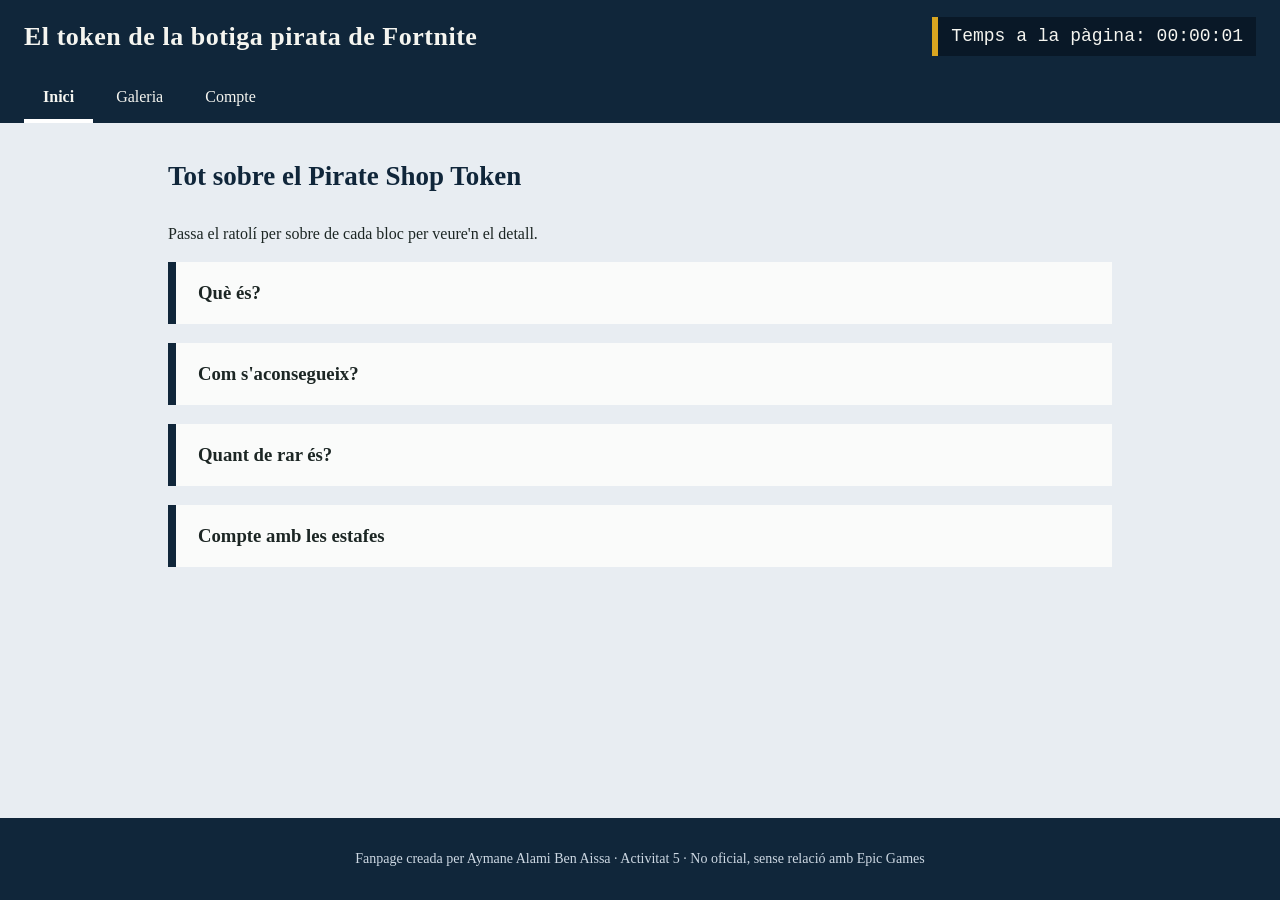
<file: index.html>
<!DOCTYPE html>
<html lang="ca">
<head>
  <meta charset="utf-8">
  <meta name="viewport" content="width=device-width, initial-scale=1">
  <title>Què és el token de la botiga pirata de Fortnite | Inici</title>
  <meta name="description" content="Guia en català sobre el token de la botiga pirata de Fortnite: què és, com s'aconsegueix i què dóna.">
  <meta name="author" content="Aymane Alami Ben Aissa">
  <meta name="keywords" content="Fortnite, token, botiga pirata, Pirate Shop, Treasure Hunters, One Piece">
  <link rel="stylesheet" href="css/estils.css">

  <!-- Exercici 2: codi JavaScript dins del HEAD -->
  <script>
    function realcar(seccio) {
      seccio.classList.add("destacada");
      seccio.querySelector(".amagat").style.display = "block";
    }

    function normalitzar(seccio) {
      seccio.classList.remove("destacada");
      seccio.querySelector(".amagat").style.display = "none";
    }
  </script>
  <script src="components/rellotge.js"></script>
</head>
<body>
  <header>
    <div class="capcalera">
      <h1>El token de la botiga pirata de Fortnite</h1>
      <div id="rellotge">Temps a la pàgina: 00:00:00</div>
    </div>
    <nav>
      <ul>
        <li><a class="actiu" href="index.html">Inici</a></li>
        <li><a  href="galeria.html">Galeria</a></li>
        <li><a  href="contacte.html">Compte</a></li>
      </ul>
    </nav>
  </header>

  <main>
    <h2>Tot sobre el Pirate Shop Token</h2>
    <p>Passa el ratolí per sobre de cada bloc per veure'n el detall.</p>

    <section class="seccio" onmouseover="realcar(this)" onmouseout="normalitzar(this)">
      <h3>Què és?</h3>
      <p class="amagat">És un objecte molt rar de la mini-temporada Treasure Hunters de Fortnite, junt amb la col·laboració amb One Piece. Permet obtenir gratis cosmètics de la botiga d'objectes.</p>
    </section>

    <section class="seccio" onmouseover="realcar(this)" onmouseout="normalitzar(this)">
      <h3>Com s'aconsegueix?</h3>
      <p class="amagat">Només es pot trobar obrint cofres a Battle Royale, com a premi aleatori. Si algú de l'equip el troba, tots els jugadors de l'equip el reben.</p>
    </section>

    <section class="seccio" onmouseover="realcar(this)" onmouseout="normalitzar(this)">
      <h3>Quant de rar és?</h3>
      <p class="amagat">Molt. Les estimacions de la comunitat varien molt, des d'un cop cada 137.500 cofres fins a un cop cada 700.000, i no es pot millorar la sort en cada cofre.</p>
    </section>

    <section class="seccio" onmouseover="realcar(this)" onmouseout="normalitzar(this)">
      <h3>Compte amb les estafes</h3>
      <p class="amagat">Epic Games ha avisat que els comptes amb token que es venen per internet són estafes. Mai no s'ha de compartir la teva contrasenya, l'equip d'Epic mai te la demanarà.</p>
    </section>
  </main>

  <footer>
    <p>Fanpage creada per Aymane Alami Ben Aissa · Activitat 5 · No oficial, sense relació amb Epic Games</p>
  </footer>

  <!-- Exercici 3: codi JavaScript dins del BODY -->
  <script>
    iniciarRellotge("rellotge");
  </script>
</body>
</html>
</file>
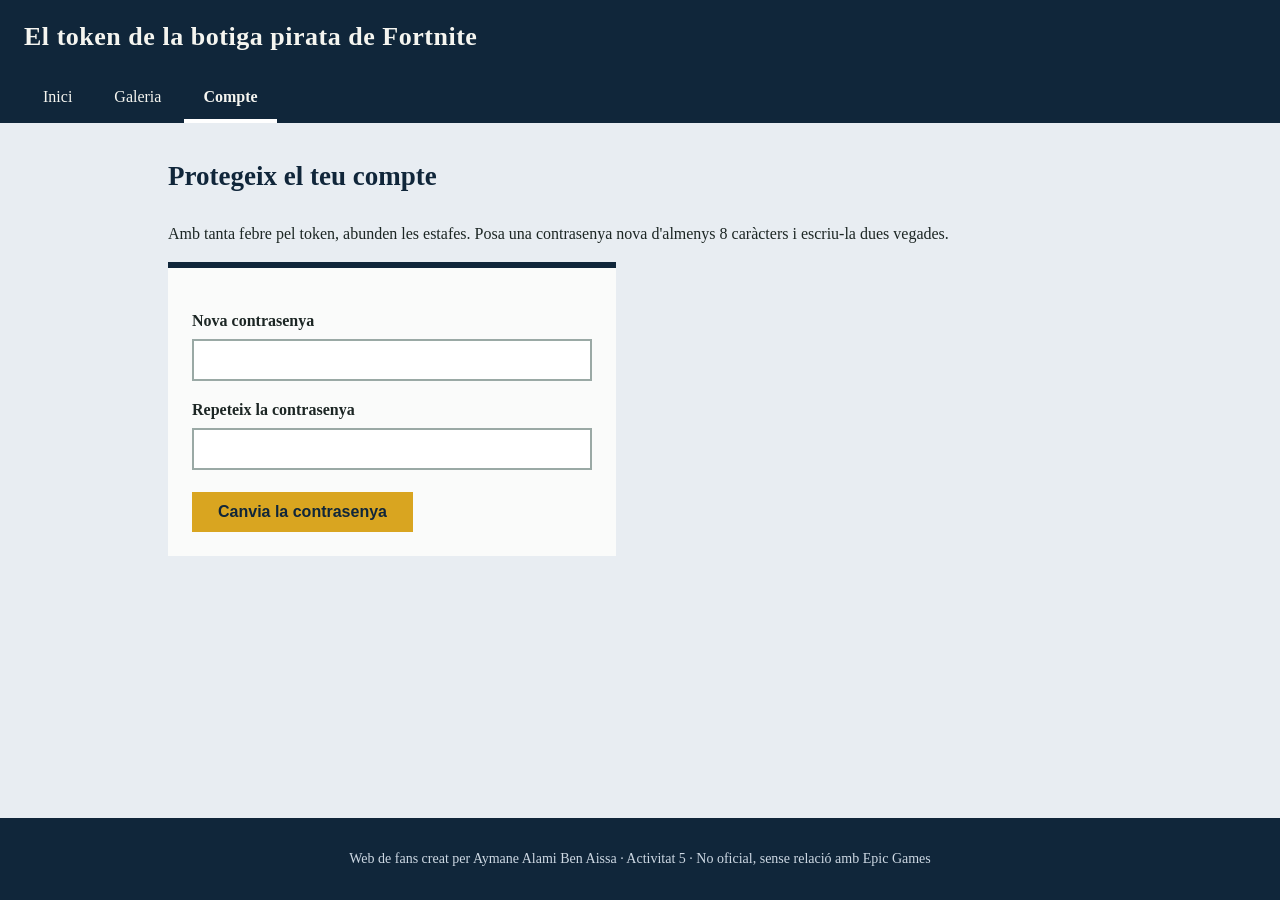
<file: contacte.html>
<!DOCTYPE html>
<html lang="ca">
<head>
  <meta charset="utf-8">
  <meta name="viewport" content="width=device-width, initial-scale=1">
  <title>Protegeix el teu compte de Fortnite | Compte</title>
  <meta name="description" content="Formulari per canviar la contrasenya amb comprovació de coincidència i longitud mínima, per protegir el compte davant d'estafes.">
  <meta name="author" content="Aymane Alami Ben Aissa">
  <meta name="keywords" content="Fortnite, contrasenya, compte segur, estafes, token">
  <link rel="stylesheet" href="css/estils.css">

  <!-- Exercici 4: validació de contrasenya, codi dins del HEAD -->
  <script>
    function comprovarContrasenya() {
      var pass1 = document.getElementById("pass1").value;
      var pass2 = document.getElementById("pass2").value;

      if (pass1 !== pass2) {
        alert("Error: les dues contrasenyes no coincideixen.");
      } else if (pass1.length < 8) {
        alert("Error: la contrasenya ha de tenir un mínim de 8 caràcters.");
      } else {
        alert("S'ha canviat correctament la contrasenya");
      }
    }
  </script>
</head>
<body>
  <header>
    <div class="capcalera">
      <h1>El token de la botiga pirata de Fortnite</h1>
    </div>
    <nav>
      <ul>
        <li><a  href="index.html">Inici</a></li>
        <li><a  href="galeria.html">Galeria</a></li>
        <li><a class="actiu" href="contacte.html">Compte</a></li>
      </ul>
    </nav>
  </header>

  <main>
    <h2>Protegeix el teu compte</h2>
    <p>Amb tanta febre pel token, abunden les estafes. Posa una contrasenya nova d'almenys 8 caràcters i escriu-la dues vegades.</p>

    <form onsubmit="return false;">
      <label for="pass1">Nova contrasenya</label>
      <input type="password" id="pass1" name="pass1">

      <label for="pass2">Repeteix la contrasenya</label>
      <input type="password" id="pass2" name="pass2">

      <button type="button" onclick="comprovarContrasenya()">Canvia la contrasenya</button>
    </form>
  </main>

  <footer>
    <p>Web de fans creat per Aymane Alami Ben Aissa · Activitat 5 · No oficial, sense relació amb Epic Games</p>
  </footer>
</body>
</html>
</file>
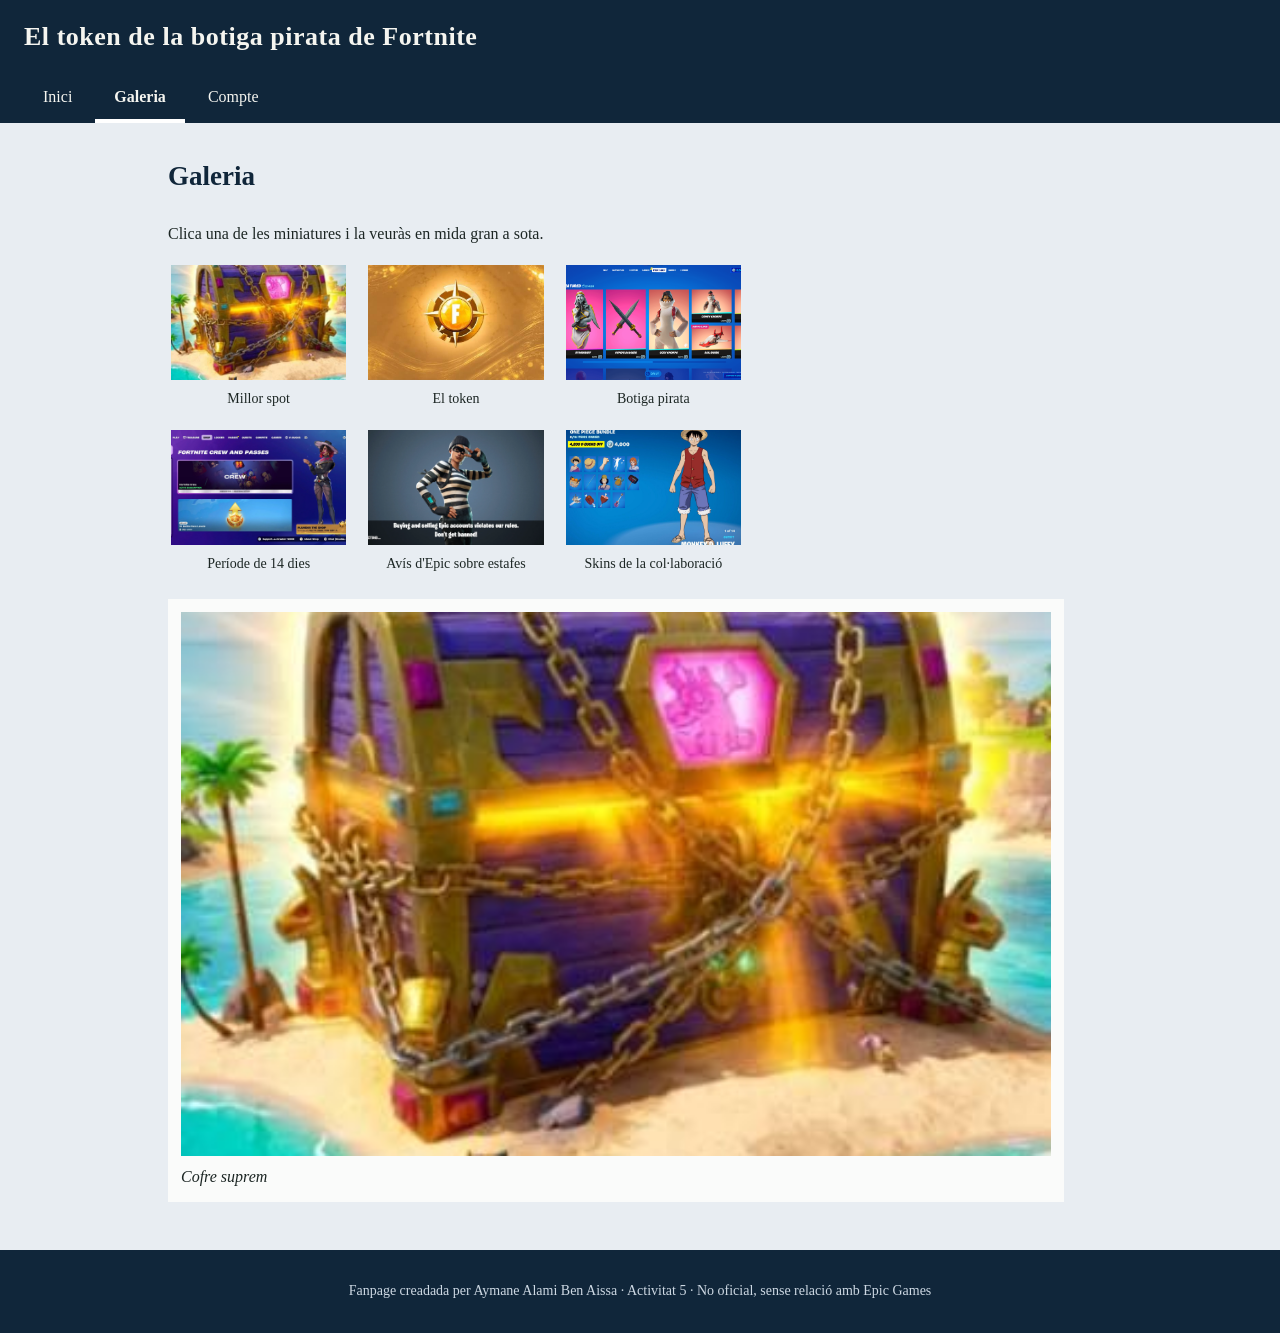
<file: galeria.html>
<!DOCTYPE html>
<html lang="ca">
<head>
  <meta charset="utf-8">
  <meta name="viewport" content="width=device-width, initial-scale=1">
  <title>Galeria del token pirata de Fortnite | Galeria</title>
  <meta name="description" content="Galeria de sis imatges sobre el token de la botiga pirata de Fortnite. Clica una miniatura per veure-la en gran.">
  <meta name="author" content="Aymane Alami Ben Aissa">
  <meta name="keywords" content="Fortnite, galeria, token, cofre, botiga pirata">
  <link rel="stylesheet" href="css/estils.css">
  <script src="components/galeria.js"></script>
</head>
<body>
  <header>
    <div class="capcalera">
      <h1>El token de la botiga pirata de Fortnite</h1>
    </div>
    <nav>
      <ul>
        <li><a  href="index.html">Inici</a></li>
        <li><a class="actiu" href="galeria.html">Galeria</a></li>
        <li><a  href="contacte.html">Compte</a></li>
      </ul>
    </nav>
  </header>

  <main>
    <h2>Galeria</h2>
    <p>Clica una de les miniatures i la veuràs en mida gran a sota.</p>

    <div class="galeria-miniatures">
      <figure>
        <img src="img/mini1.png" data-gran="img/gran1.png" alt="Cofre suprem" onclick="mostrarImatge(this)">
        <figcaption>Millor spot</figcaption>
      </figure>
      <figure>
        <img src="img/mini2.png" data-gran="img/gran2.png" alt="El token" onclick="mostrarImatge(this)">
        <figcaption>El token</figcaption>
      </figure>
      <figure>
        <img src="img/mini3.png" data-gran="img/gran3.png" alt="Botiga pirata" onclick="mostrarImatge(this)">
        <figcaption>Botiga pirata</figcaption>
      </figure>
      <figure>
        <img src="img/mini4.png" data-gran="img/gran4.png" alt="Període de 14 dies" onclick="mostrarImatge(this)">
        <figcaption>Període de 14 dies</figcaption>
      </figure>
      <figure>
        <img src="img/mini5.png" data-gran="img/gran5.png" alt="Avís d'Epic" onclick="mostrarImatge(this)">
        <figcaption>Avís d'Epic sobre estafes</figcaption>
      </figure>
      <figure>
        <img src="img/mini6.png" data-gran="img/gran6.png" alt="Skins" onclick="mostrarImatge(this)">
        <figcaption>Skins de la col·laboració</figcaption>
      </figure>
    </div>

    <figure class="visor">
      <img id="imatge-gran" src="img/gran1.png" alt="Cofre suprem">
      <figcaption id="peu-imatge">Cofre suprem</figcaption>
    </figure>
  </main>

  <footer>
    <p>Fanpage creadada per Aymane Alami Ben Aissa · Activitat 5 · No oficial, sense relació amb Epic Games</p>
  </footer>
</body>
</html>
</file>
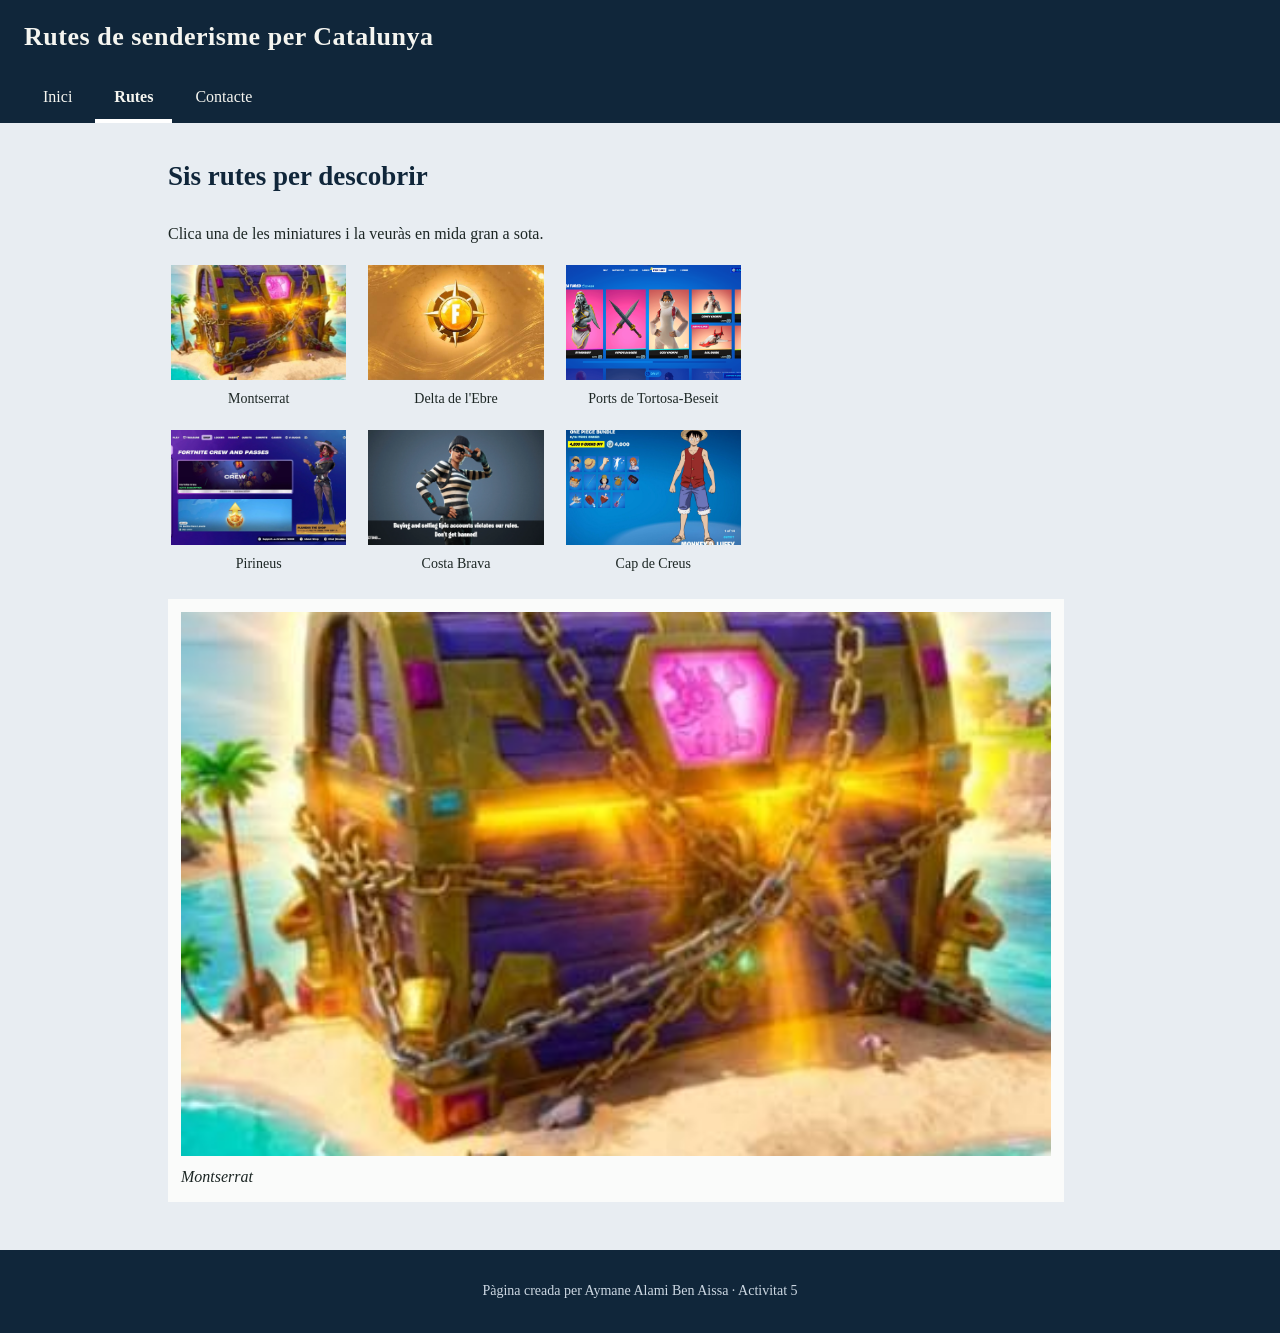
<file: rutes.html>
<!DOCTYPE html>
<html lang="ca">
<head>
  <meta charset="utf-8">
  <meta name="viewport" content="width=device-width, initial-scale=1">
  <title>Rutes destacades | Rutes de senderisme per Catalunya</title>
  <meta name="description" content="Galeria de sis rutes destacades de Catalunya. Clica una imatge per veure-la en gran.">
  <meta name="author" content="Aymane Alami Ben Aissa">
  <meta name="keywords" content="rutes, galeria, Montserrat, Delta de l'Ebre, Pirineus, Costa Brava">
  <link rel="stylesheet" href="css/estils.css">
  <script src="components/galeria.js"></script>
</head>
<body>
  <header>
    <div class="capcalera">
      <h1>Rutes de senderisme per Catalunya</h1>
    </div>
    <nav>
      <ul>
        <li><a href="index.html">Inici</a></li>
        <li><a class="actiu" href="rutes.html">Rutes</a></li>
        <li><a href="contacte.html">Contacte</a></li>
      </ul>
    </nav>
  </header>

  <main>
    <h2>Sis rutes per descobrir</h2>
    <p>Clica una de les miniatures i la veuràs en mida gran a sota.</p>

    <div class="galeria-miniatures">
      <figure>
        <img src="img/mini1.png" data-gran="img/gran1.png" alt="Montserrat" onclick="mostrarImatge(this)">
        <figcaption>Montserrat</figcaption>
      </figure>
      <figure>
        <img src="img/mini2.png" data-gran="img/gran2.png" alt="Delta de l'Ebre" onclick="mostrarImatge(this)">
        <figcaption>Delta de l'Ebre</figcaption>
      </figure>
      <figure>
        <img src="img/mini3.png" data-gran="img/gran3.png" alt="Ports de Tortosa-Beseit" onclick="mostrarImatge(this)">
        <figcaption>Ports de Tortosa-Beseit</figcaption>
      </figure>
      <figure>
        <img src="img/mini4.png" data-gran="img/gran4.png" alt="Pirineus" onclick="mostrarImatge(this)">
        <figcaption>Pirineus</figcaption>
      </figure>
      <figure>
        <img src="img/mini5.png" data-gran="img/gran5.png" alt="Costa Brava" onclick="mostrarImatge(this)">
        <figcaption>Costa Brava</figcaption>
      </figure>
      <figure>
        <img src="img/mini6.png" data-gran="img/gran6.png" alt="Cap de Creus" onclick="mostrarImatge(this)">
        <figcaption>Cap de Creus</figcaption>
      </figure>
    </div>

    <figure class="visor">
      <img id="imatge-gran" src="img/gran1.png" alt="Montserrat">
      <figcaption id="peu-imatge">Montserrat</figcaption>
    </figure>
  </main>

  <footer>
    <p>Pàgina creada per Aymane Alami Ben Aissa · Activitat 5</p>
  </footer>
</body>
</html>
</file>
<file: css/estils.css>
/* Estils generals - Guia del token de la tenda pirata */
* {
  box-sizing: border-box;
}

body {
  margin: 0;
  font-family: Georgia, "Times New Roman", serif;
  line-height: 1.6;
  color: #1c2624;
  background: #e8edf2;
  min-height: 100vh;
  display: flex;
  flex-direction: column;
}

header {
  background: #10263a;
  color: #f5f5f0;
  padding: 16px 24px 0;
}

.capcalera {
  display: flex;
  flex-wrap: wrap;
  align-items: center;
  justify-content: space-between;
  gap: 16px;
}

.capcalera h1 {
  margin: 0;
  font-size: 26px;
  letter-spacing: 0.02em;
}

#rellotge {
  font-family: "Courier New", monospace;
  font-size: 18px;
  background: #091827;
  border-left: 6px solid #d9a520;
  padding: 5px 13px;
}

nav {
  margin-top: 16px;
}

nav ul {
  list-style: none;
  margin: 0;
  padding: 0;
  display: flex;
  flex-wrap: wrap;
  gap: 4px;
}

nav a {
  display: block;
  padding: 10px 19px;
  color: #f5f5f0;
  text-decoration: none;
  border-bottom: 4px solid transparent;
}

nav a:hover,
nav a:focus {
  border-bottom-color: #d9a520;
  background: #1b3d5c;
}

nav a.actiu {
  border-bottom-color: #ffffff;
  font-weight: bold;
}

main {
  flex: 1;
  width: 100%;
  max-width: 992px;
  margin: 0 auto;
  padding: 32px 24px 48px;
}

h2 {
  color: #10263a;
  font-size: 27px;
  margin-top: 0;
}

footer {
  background: #10263a;
  color: #cdd8e3;
  text-align: center;
  padding: 16px;
  font-size: 14px;
}

/* Seccions amb efecte hover (exercici 2) */
.seccio {
  background: #fafbfa;
  color: #1c2624;
  border-left: 8px solid #10263a;
  padding: 16px 22px;
  margin-bottom: 19px;
  cursor: pointer;
}

.seccio h3 {
  margin: 0;
}

.seccio .amagat {
  display: none;
  margin: 10px 0 0;
}

.seccio.destacada {
  background: #10263a;
  color: #ffffff;
  border-left-color: #d9a520;
}

/* Galeria (exercici 1) */
.galeria-miniatures {
  display: grid;
  grid-template-columns: repeat(3, 1fr);
  gap: 16px;
  max-width: 576px;
}

.galeria-miniatures figure {
  margin: 0;
}

.galeria-miniatures img {
  width: 100%;
  aspect-ratio: 3 / 2;
  object-fit: cover;
  display: block;
  cursor: pointer;
  border: 3px solid transparent;
}

.galeria-miniatures img:hover,
.galeria-miniatures img.seleccionada {
  border-color: #d9a520;
}

.galeria-miniatures figcaption {
  font-size: 14px;
  text-align: center;
  padding-top: 5px;
}

.visor {
  margin: 24px 0 0;
  background: #fafbfa;
  padding: 13px;
  max-width: 896px;
}

.visor img {
  width: 100%;
  aspect-ratio: 16 / 10;
  object-fit: cover;
  display: block;
}

.visor figcaption {
  padding-top: 8px;
  font-style: italic;
}

/* Formulari (exercici 4) */
form {
  background: #fafbfa;
  padding: 24px;
  max-width: 448px;
  border-top: 6px solid #10263a;
}

label {
  display: block;
  margin-top: 16px;
  font-weight: bold;
}

input[type="password"] {
  width: 100%;
  padding: 10px;
  font-size: 16px;
  border: 2px solid #9aa9a5;
  margin-top: 5px;
}

input[type="password"]:focus {
  outline: 3px solid #d9a520;
  border-color: #10263a;
}

button {
  margin-top: 22px;
  padding: 11px 26px;
  font-size: 16px;
  background: #d9a520;
  color: #10263a;
  font-weight: bold;
  border: none;
  cursor: pointer;
}

button:hover,
button:focus {
  background: #f0bd3a;
}

@media (max-width: 600px) {
  .galeria-miniatures {
    grid-template-columns: repeat(2, 1fr);
  }
}
</file>
